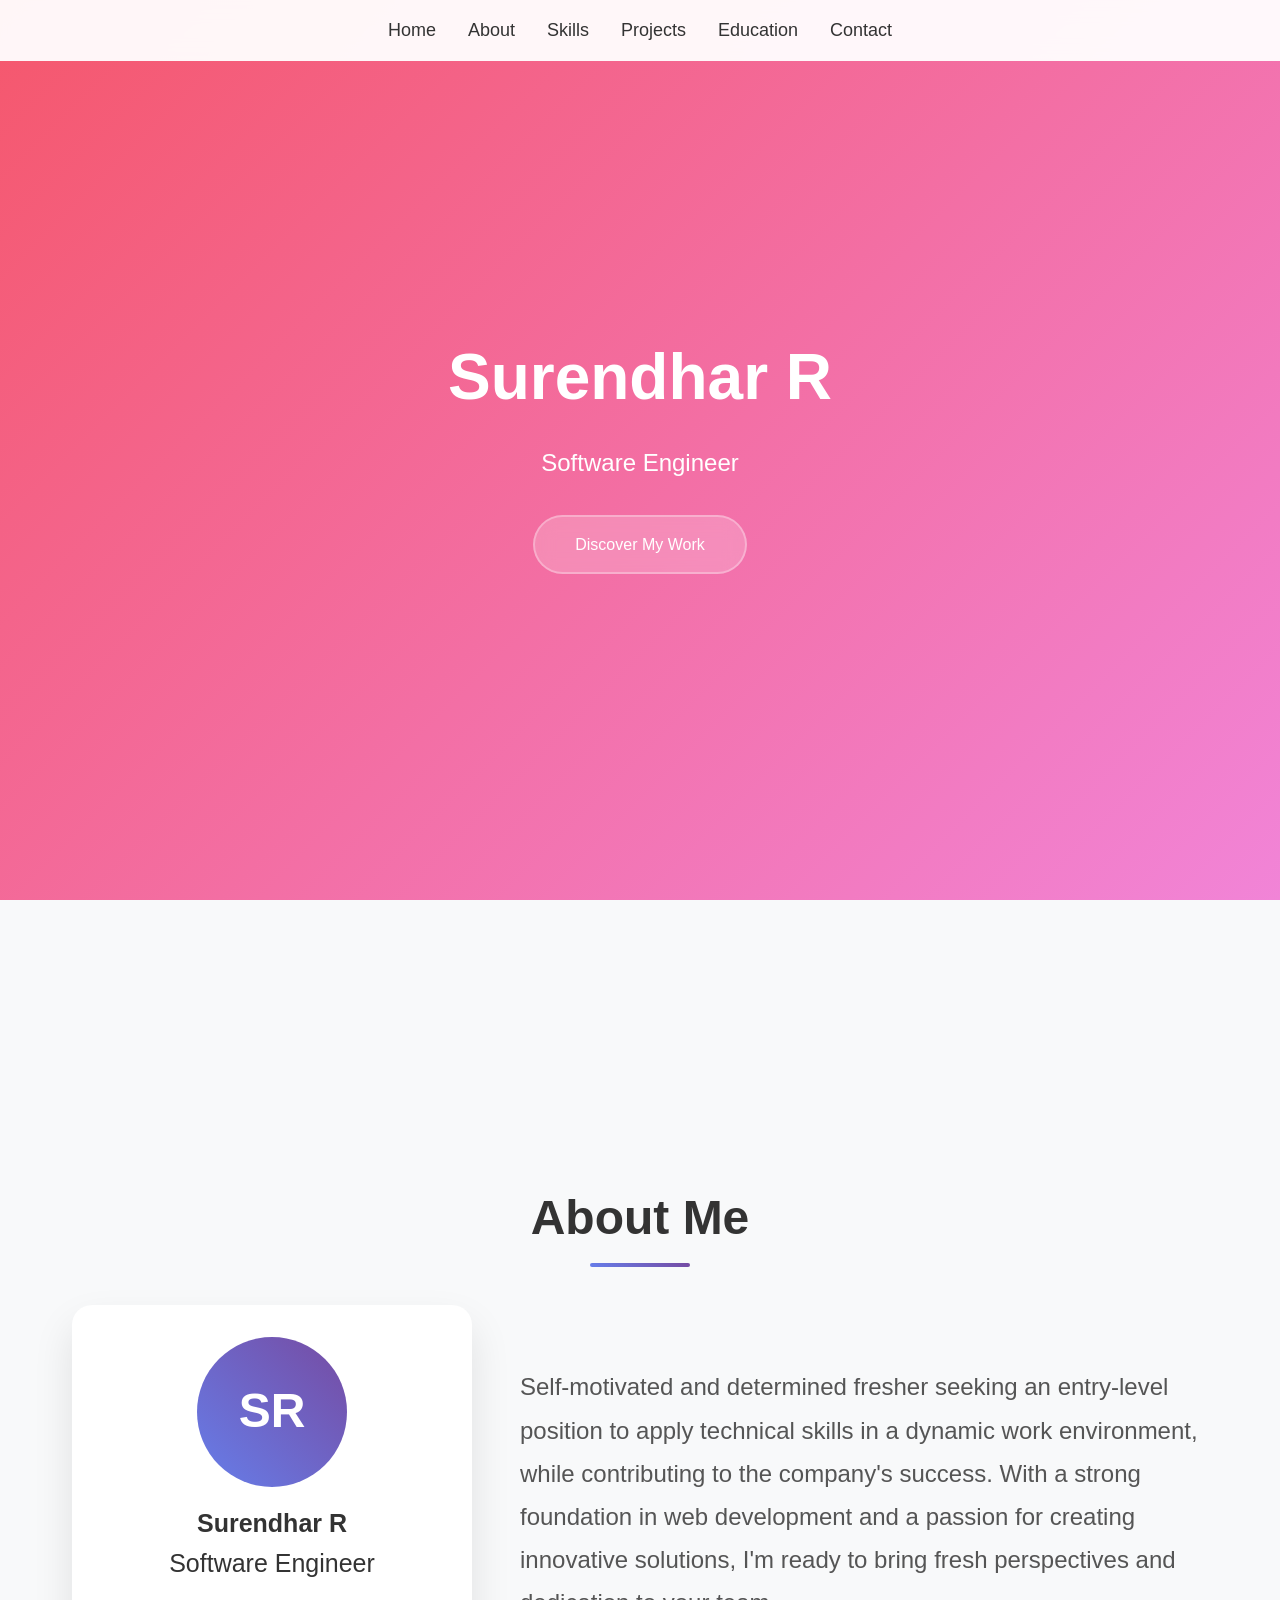
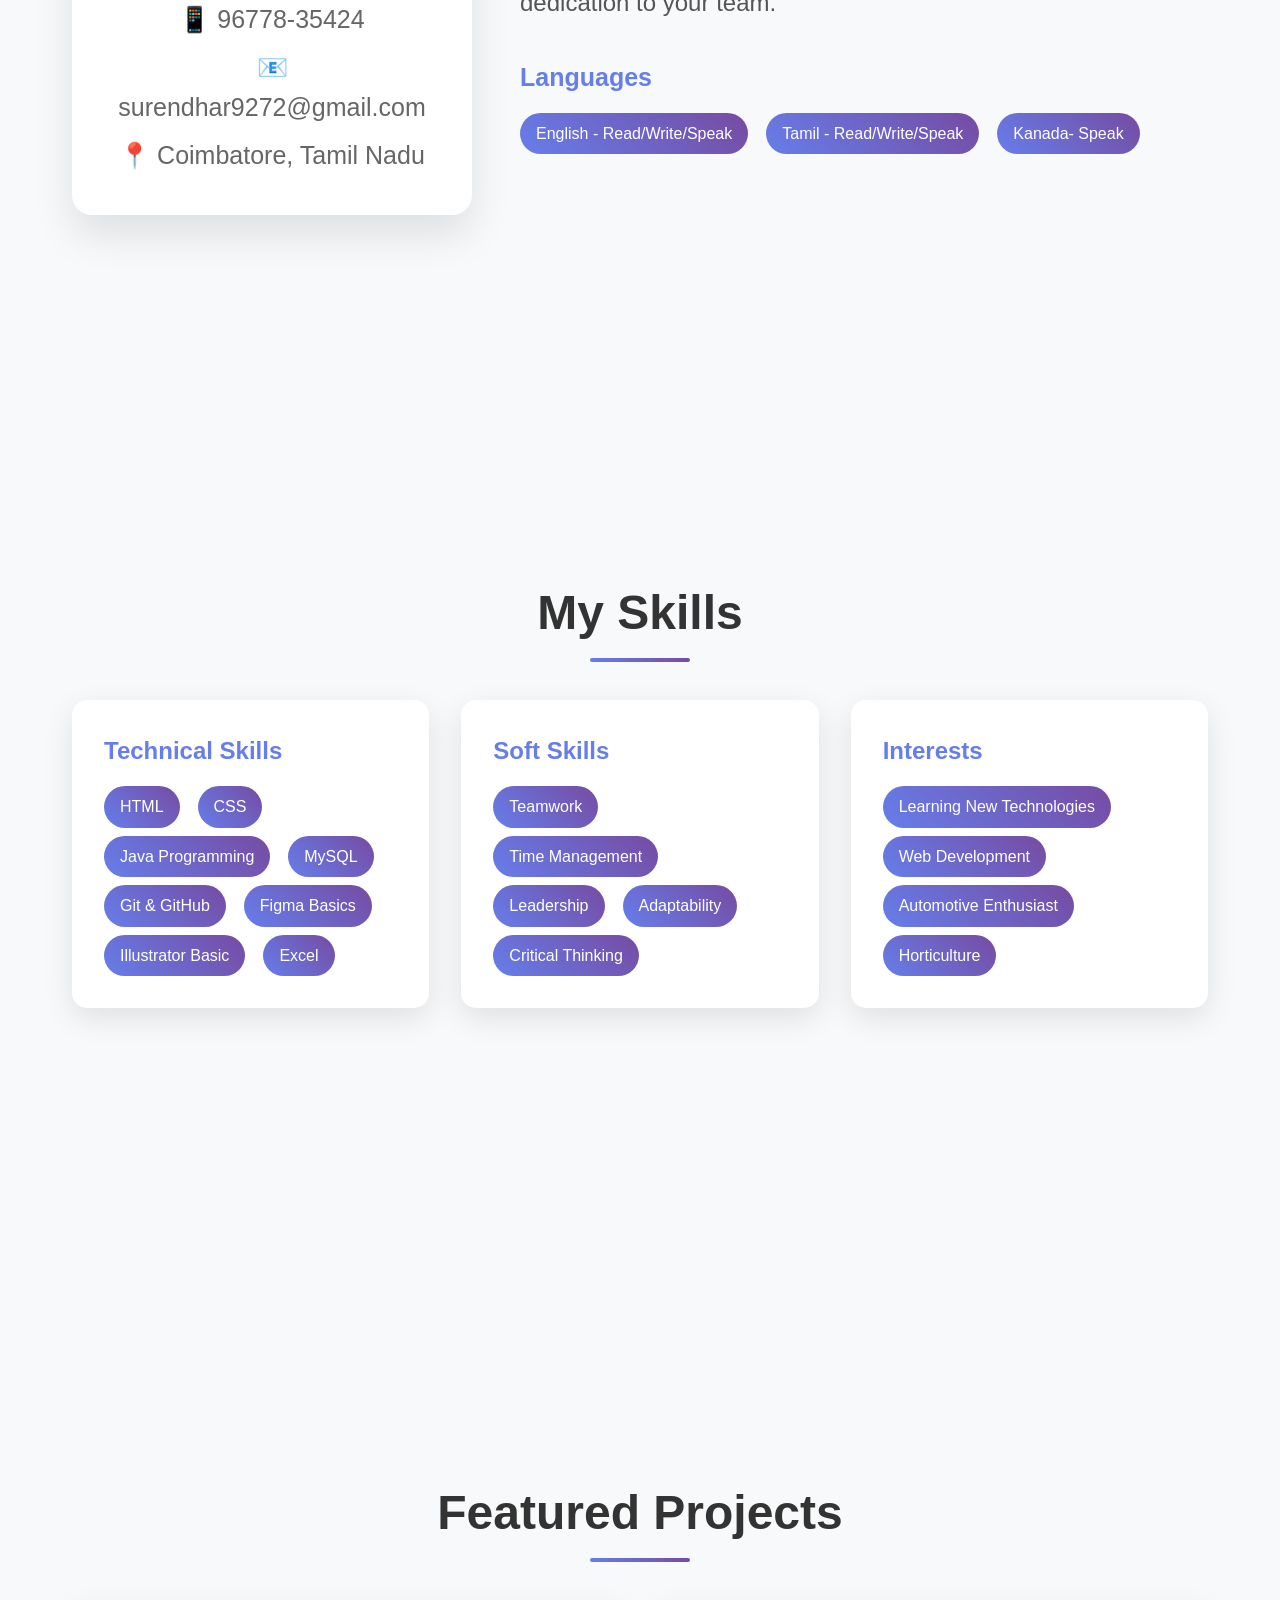
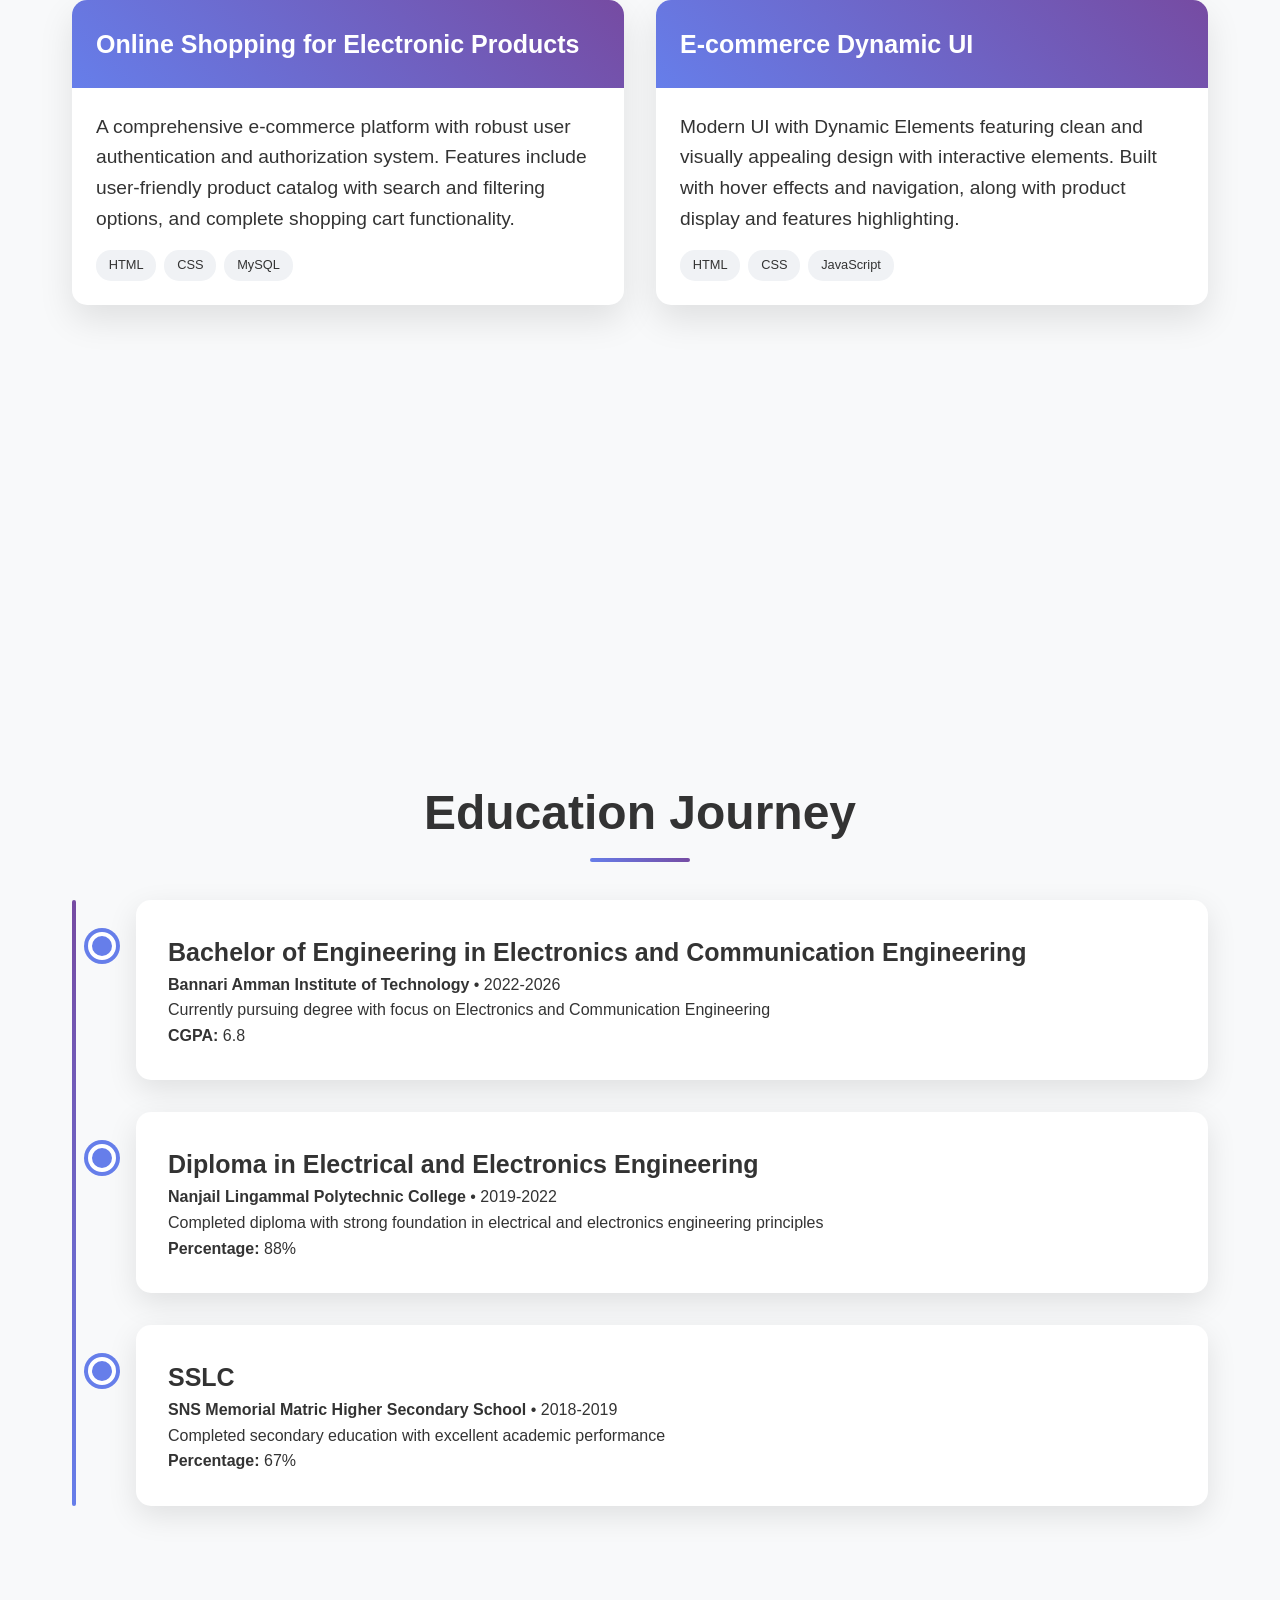
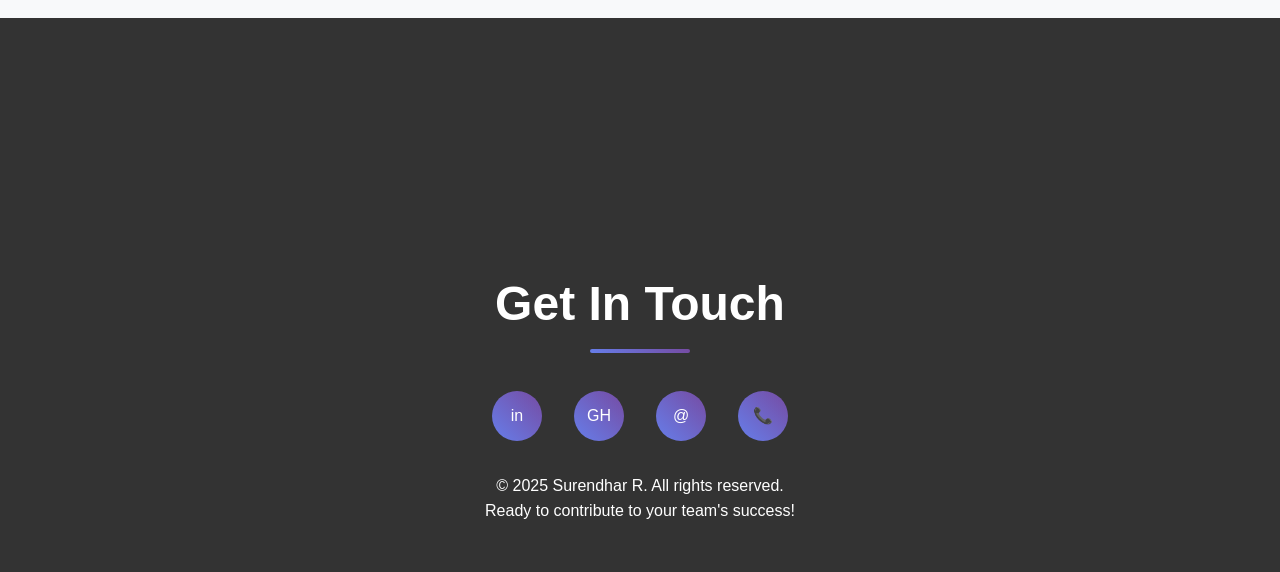
<file: index.html>
<!DOCTYPE html>
<html lang="en">
<head>
    <meta charset="UTF-8">
    <meta name="viewport" content="width=device-width, initial-scale=1.0">
    <title>Surendhar R - Software Engineer</title>
   <link rel="stylesheet" href="styles.css" type="text/css" media="all" />
       
</head>
<body>
    <!-- Navigation -->
    <nav>
        <ul>
            <li><a href="#home">Home</a></li>
            <li><a href="#about">About</a></li>
            <li><a href="#skills">Skills</a></li>
            <li><a href="#projects">Projects</a></li>
            <li><a href="#education">Education</a></li>
            <li><a href="#contact">Contact</a></li>
        </ul>
    </nav>

    <!-- Hero Section -->
    <section id="home" class="hero">
        <div class="hero-content">
            <h1>Surendhar R</h1>
            <p>Software Engineer</p>
            <a href="#about" class="cta-button">Discover My Work</a>
        </div>
    </section>

    <!-- About Section -->
    <section id="about">
        <h2>About Me</h2>
        <div class="about-content">
            <div class="profile-card">
                <div class="profile-img">SR</div>
                <h3>Surendhar R</h3>
                <p>Software Engineer</p>
                <div class="contact-info">
                    <p>📱 96778-35424</p>
                    <p>📧 surendhar9272@gmail.com</p>
                    <p>📍 Coimbatore, Tamil Nadu</p>
                </div>
            </div>
            <div >
                <p style="font-size: 1.5rem; line-height: 1.8; color: #555;" >
                    Self-motivated and determined fresher seeking an entry-level position to apply 
                    technical skills in a dynamic work environment, while contributing to the 
                    company's success. With a strong foundation in web development and a passion 
                    for creating innovative solutions, I'm ready to bring fresh perspectives and 
                    dedication to your team.
                </p>
                <div style="margin-top: 2rem;">
                    <h3 style="color: #667eea; margin-bottom: 1rem;">Languages</h3>
                    <div class="skill-tags">
                        <span class="skill-tag">English - Read/Write/Speak</span>
                        <span class="skill-tag">Tamil - Read/Write/Speak</span>
                        <span class="skill-tag">Kanada- Speak</span>
                    </div>
                </div>
            </div>
        </div>
    </section>

    <!-- Skills Section -->
    <section id="skills">
        <h2>My Skills</h2>
        <div class="skills-grid">
            <div class="skill-category">
                <h3>Technical Skills</h3>
                <div class="skill-tags">
                    <span class="skill-tag">HTML</span>
                    <span class="skill-tag">CSS</span>
                    <span class="skill-tag">Java Programming</span>
                    <span class="skill-tag">MySQL</span>
                    <span class="skill-tag">Git & GitHub</span>
                    <span class="skill-tag">Figma Basics</span>
                    <span class="skill-tag">Illustrator Basic</span>
                    <span class="skill-tag">Excel</span>
                </div>
            </div>
            <div class="skill-category">
                <h3>Soft Skills</h3>
                <div class="skill-tags">
                    <span class="skill-tag">Teamwork</span>
                    <span class="skill-tag">Time Management</span>
                    <span class="skill-tag">Leadership</span>
                    <span class="skill-tag">Adaptability</span>
                    <span class="skill-tag">Critical Thinking</span>
                </div>
            </div>
            <div class="skill-category">
                <h3>Interests</h3>
                <div class="skill-tags">
                    <span class="skill-tag">Learning New Technologies</span>
                    <span class="skill-tag">Web Development</span>
                    <span class="skill-tag">Automotive Enthusiast</span>
                    <span class="skill-tag">Horticulture</span>
                </div>
            </div>
        </div>
    </section>

    <!-- Projects Section -->
    <section id="projects">
        <h2>Featured Projects</h2>
        <div class="projects-grid">
            <div class="project-card">
                <div class="project-header">
                    <h3>Online Shopping for Electronic Products</h3>
                </div>
                <div class="project-body">
                    <p>A comprehensive e-commerce platform with robust user authentication and authorization system. Features include user-friendly product catalog with search and filtering options, and complete shopping cart functionality.</p>
                    <div class="project-tech">
                        <span class="tech-badge">HTML</span>
                        <span class="tech-badge">CSS</span>
                        <span class="tech-badge">MySQL</span>
                    </div>
                </div>
            </div>
            <div class="project-card">
                <div class="project-header">
                    <h3>E-commerce Dynamic UI</h3>
                </div>
                <div class="project-body">
                    <p>Modern UI with Dynamic Elements featuring clean and visually appealing design with interactive elements. Built with hover effects and navigation, along with product display and features highlighting.</p>
                    <div class="project-tech">
                        <span class="tech-badge">HTML</span>
                        <span class="tech-badge">CSS</span>
                        <span class="tech-badge">JavaScript</span>
                    </div>
                </div>
            </div>
        </div>
    </section>

    <!-- Education Section -->
    <section id="education">
        <h2>Education Journey</h2>
        <div class="education-timeline">
            <div class="education-item">
                <h3>Bachelor of Engineering in Electronics and Communication Engineering</h3>
                <p><strong>Bannari Amman Institute of Technology</strong> • 2022-2026</p>
                <p>Currently pursuing degree with focus on Electronics and Communication Engineering</p>
                <p><strong>CGPA:</strong> 6.8</p>
            </div>
            <div class="education-item">
                <h3>Diploma in Electrical and Electronics Engineering</h3>
                <p><strong>Nanjail Lingammal Polytechnic College</strong> • 2019-2022</p>
                <p>Completed diploma with strong foundation in electrical and electronics engineering principles</p>
                <p><strong>Percentage:</strong> 88%</p>
            </div>
            <div class="education-item">
                <h3>SSLC</h3>
                <p><strong>SNS Memorial Matric Higher Secondary School</strong> • 2018-2019</p>
                <p>Completed secondary education with excellent academic performance</p>
                <p><strong>Percentage:</strong> 67%</p>
            </div>
        </div>
    </section>

    <!-- Contact Section -->
    <footer id="contact">
        <h2 style="color: white;">Get In Touch</h2>
        <div class="social-links">
            <a href="https://linkedin.com" class="social-link" title="LinkedIn">in</a>
            <a href="https://github.com" class="social-link" title="GitHub">GH</a>
            <a href="mailto:surendhar9273@gmail.com" class="social-link" title="Email">@</a>
            <a href="tel:9577835424" class="social-link" title="Phone">📞</a>
        </div>
        <p>&copy; 2025 Surendhar R. All rights reserved.</p>
        <p>Ready to contribute to your team's success!</p>
    </footer>

  <script src="script.js"></script>
</body>
</html>
</file>
<file: styles.css>
* {
            margin: 0;
            padding: 0;
            box-sizing: border-box;
            
        }

        body {
            font-family: 'Segoe UI', Tahoma, Geneva, Verdana, sans-serif;
            line-height: 1.6;
            color: #333;
            overflow-x: hidden;
            background-color: whitesmoke;
        }

        /* Animated gradient background */
        .hero {
            background: linear-gradient(-45deg, #667eea, #764ba2, #f093fb, #f5576c);
            background-size: 400% 400%;
            animation: gradientShift 15s ease infinite;
            min-height: 100vh;
            max-width: 190vh;
            display: flex;
            align-items: center;
            justify-content: center;
            position: relative;
        }

        @keyframes gradientShift {
            0% { background-position: 0% 50%; }
            50% { background-position: 100% 50%; }
            100% { background-position: 0% 50%; }
        }

        .hero-content {
            text-align: center;
            color: white;
            z-index: 2;
            max-width: 800px;
            padding: 2rem;
        }

        .hero h1 {
            font-size: 4rem;
            margin-bottom: 1rem;
            animation: fadeInUp 1s ease;
        }

        .hero p {
            font-size: 1.5rem;
            margin-bottom: 2rem;
            animation: fadeInUp 1s ease 0.3s backwards;
        }

        .cta-button {
            display: inline-block;
            padding: 15px 40px;
            background: rgba(255, 255, 255, 0.2);
            color: white;
            text-decoration: none;
            border-radius: 50px;
            border: 2px solid rgba(255, 255, 255, 0.3);
            backdrop-filter: blur(10px);
            transition: all 0.3s ease;
            animation: fadeInUp 1s ease 0.6s backwards;
        }

        .cta-button:hover {
            background: rgba(255, 255, 255, 0.3);
            transform: translateY(-2px);
            box-shadow: 0 10px 25px rgba(0, 0, 0, 0.2);
        }

        @keyframes fadeInUp {
            from {
                opacity: 0;
                transform: translateY(30px);
            }
            to {
                opacity: 1;
                transform: translateY(0);
            }
        }

        /* Navigation */
        nav {
          font-size: large;
            position: fixed;
            top: 0;
            width: 100%;
            background: rgba(255, 255, 255, 0.95);
            backdrop-filter: blur(10px);
            z-index: 1000;
            padding: 1rem 0;
            transition: all 0.3s ease;
        }

        nav ul {
            display: flex;
            justify-content: center;
            list-style: none;
            gap: 2rem;
        }

        nav a {
            text-decoration: none;
            color: #333;
            font-weight: 500;
            transition: color 0.3s ease;
        }

        nav a:hover {
            color: #667eea;
        }

        /* Sections */
        section {
          min-height: 100vh;
            padding: 5rem 2rem;
            max-width: 1200px;
            margin: 0 auto;
        }

        h2 {
           margin-top: 200px;
            font-size: 3rem;
            text-align: center;
            margin-bottom: 3rem;
            color: #333;
            position: relative;
        }

        h2::after {
            content: '';
            position: absolute;
            bottom: -10px;
            left: 50%;
            transform: translateX(-50%);
            width: 100px;
            height: 4px;
            background: linear-gradient(45deg, #667eea, #764ba2);
            border-radius: 2px;
        }

        /* About Section */
        .about-content {
            display: grid;
            grid-template-columns: 1fr 2fr;
            gap: 3rem;
            align-items: center;

            
        }

        .profile-card {
            background: white;
            padding: 2rem;
            border-radius: 20px;
            box-shadow: 0 20px 40px rgba(0, 0, 0, 0.1);
            text-align: center;
            transition: transform 0.3s ease;
            min-width: 400px;
            font-size: 1rem;
        }

        .profile-card p ,h3{
          font-size: 25px;
        }

        .profile-card:hover {
            transform: translateY(-10px);
        }

        .profile-img {
            width: 150px;
            height: 150px;
            border-radius: 50%;
            background: linear-gradient(45deg, #667eea, #764ba2);
            margin: 0 auto 1rem;
            display: flex;
            align-items: center;
            justify-content: center;
            font-size: 3rem;
            color: white;
            font-weight: bold;
        }

        .contact-info {
            margin-top: 1rem;
           
        }

        .contact-info p {
            margin: 0.5rem 0;
            font-size: 25px;  
            color: #666;
        }

        /* Skills Section */
        .skills-grid {
            display: grid;
            grid-template-columns: repeat(auto-fit, minmax(300px, 1fr));
            gap: 2rem;
        }

        .skill-category {
            background: white;
            padding: 2rem;
            border-radius: 15px;
            box-shadow: 0 10px 30px rgba(0, 0, 0, 0.1);
            transition: transform 0.3s ease;
        }

        .skill-category:hover {
            transform: translateY(-5px);
        }

        .skill-category h3 {
            color: #667eea;
            margin-bottom: 1rem;
            font-size: 1.5rem;
        }

        .skill-tags {
            display: flex;
            flex-wrap: wrap;
            gap: 0.5rem;
        }

        .skill-tag {
            background: linear-gradient(45deg, #667eea, #764ba2);
            color: white;
            padding: 0.5rem 1rem;
            border-radius: 25px;
            font-size: 1rem;
            transition: transform 0.3s ease;
            margin-right: 10px;
        }

        .skill-tag:hover {
            transform: scale(1.05);
        }

        /* Projects Section */
        .projects-grid {
            display: grid;
            grid-template-columns: repeat(auto-fit, minmax(400px, 1fr));
            gap: 2rem;
        }

        .project-card {
            background: white;
            border-radius: 15px;
            overflow: hidden;
            box-shadow: 0 15px 35px rgba(0, 0, 0, 0.1);
            transition: all 0.3s ease;
        }

        .project-card:hover {
            transform: translateY(-10px);
            box-shadow: 0 25px 50px rgba(0, 0, 0, 0.15);
        }

        .project-header {
            background: linear-gradient(45deg, #667eea, #764ba2);
            color: white;
            padding: 1.5rem;
        }

        .project-body {
            padding: 1.5rem;
            font-size: 1.2rem;
        }

        .project-tech {
            display: flex;
            flex-wrap: wrap;
            gap: 0.5rem;
            margin-top: 1rem;
            font-size: 1.2rem;
        }

        .tech-badge {
            background: #f0f2f5;
            color: #333;
            padding: 0.3rem 0.8rem;
            border-radius: 15px;
            font-size: 0.8rem;
        }

        /* Education Section */
        .education-timeline {
            position: relative;
            padding-left: 2rem;
        }

        .education-timeline::before {
            content: '';
            position: absolute;
            left: 0;
            top: 0;
            bottom: 0;
            width: 4px;
            background: linear-gradient(45deg, #667eea, #764ba2);
            border-radius: 2px;
        }

        .education-item {
            position: relative;
            background: white;
            padding: 2rem;
            margin-bottom: 2rem;
            border-radius: 15px;
            box-shadow: 0 10px 30px rgba(0, 0, 0, 0.1);
            margin-left: 2rem;
        }

        .education-item::before {
            content: '';
            position: absolute;
            left: -3rem;
            top: 2rem;
            width: 20px;
            height: 20px;
            background: #667eea;
            border-radius: 50%;
            border: 4px solid white;
            box-shadow: 0 0 0 4px #667eea;
        }

        /* Footer */
        footer {
            background: #333;
            color: white;
            text-align: center;
            padding: 3rem 2rem;
        }

        .social-links {
            display: flex;
            justify-content: center;
            gap: 2rem;
            margin-bottom: 2rem;
        }

        .social-link {
            display: inline-block;
            width: 50px;
            height: 50px;
            background: linear-gradient(45deg, #667eea, #764ba2);
            border-radius: 50%;
            display: flex;
            align-items: center;
            justify-content: center;
            color: white;
            text-decoration: none;
            transition: transform 0.3s ease;
        }

        .social-link:hover {
            transform: scale(1.1);
        }

        /* Responsive Design */
        @media (max-width: 768px) {
            .hero h1 { font-size: 2.5rem; }
            .hero p { font-size: 1.2rem; }
            .about-content { grid-template-columns: 1fr; }
            .projects-grid { grid-template-columns: 1fr; }
            nav ul { flex-direction: column; gap: 1rem; }
            h2 { font-size: 2rem; }
        }

        /* Smooth scrolling */
        html {
            scroll-behavior: smooth;
        }

        /* Background pattern */
        body {
            background: #f8f9fa;
        }
</file>
